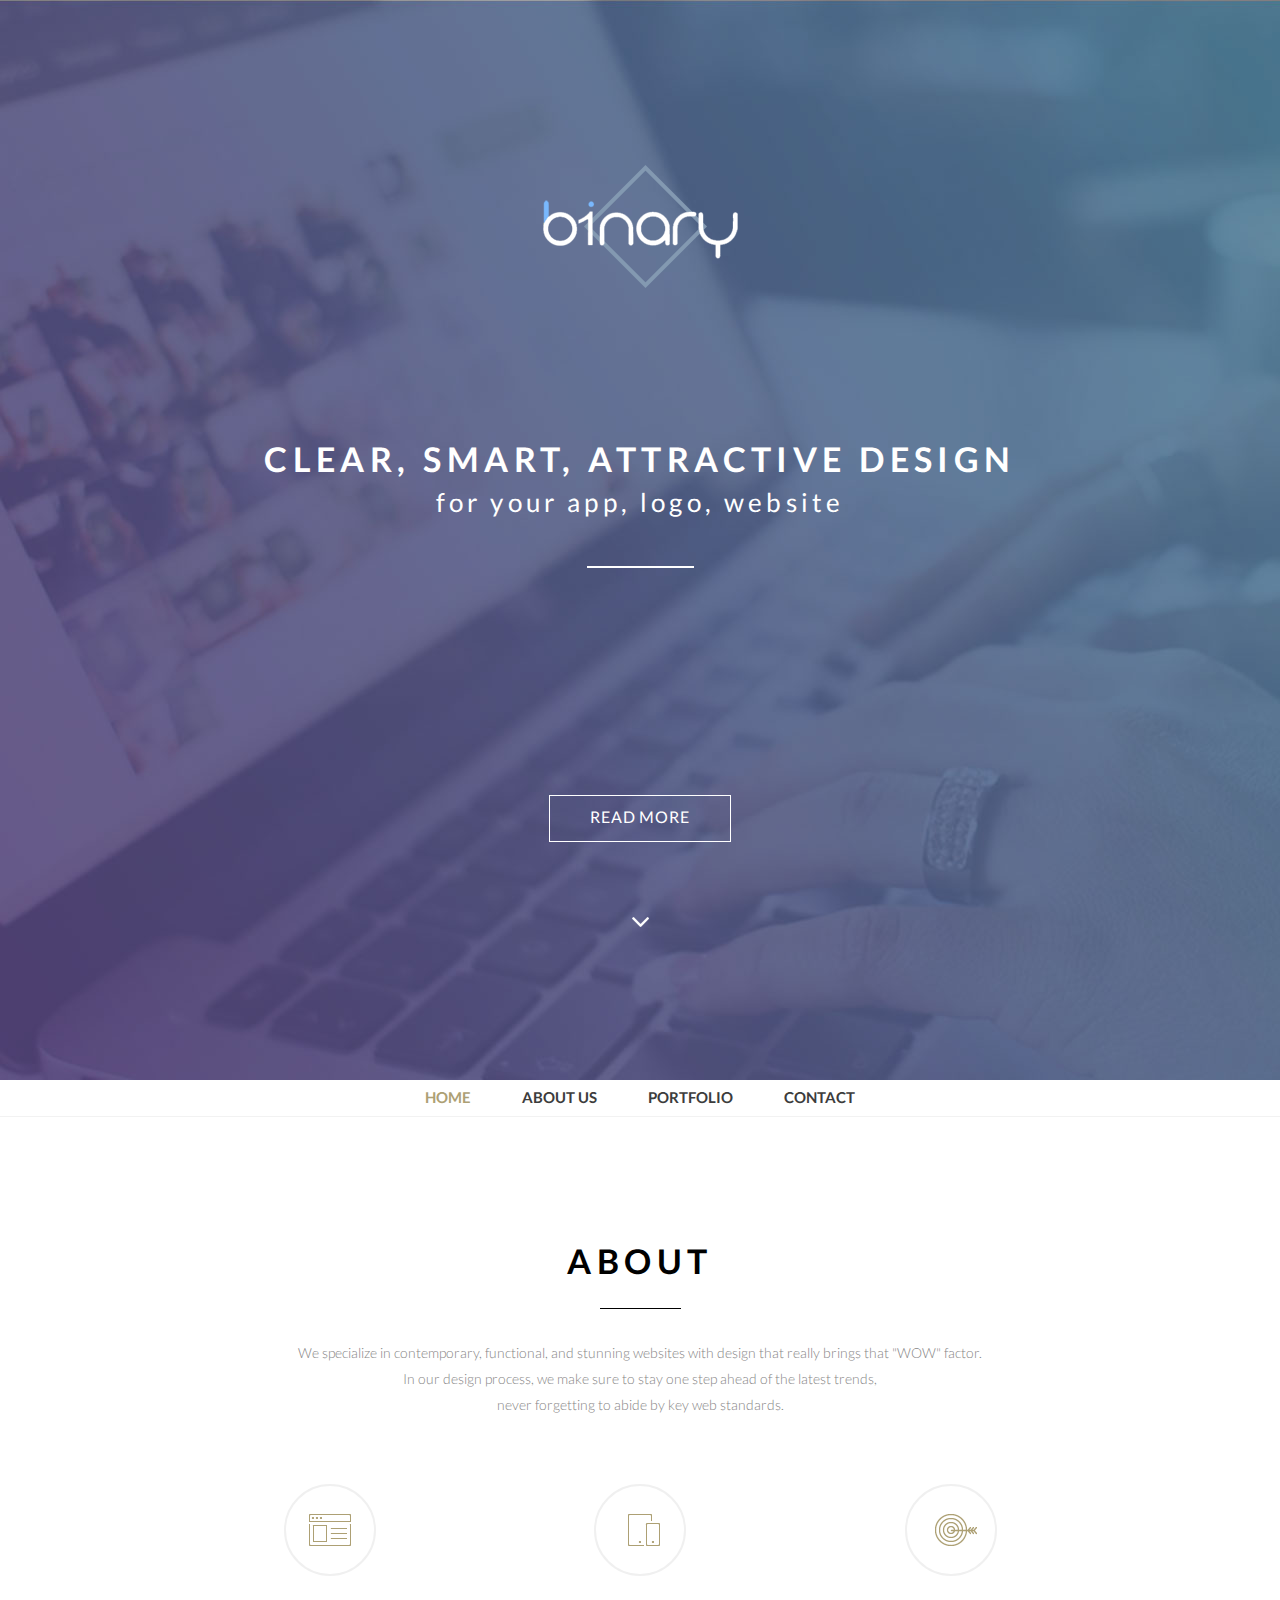
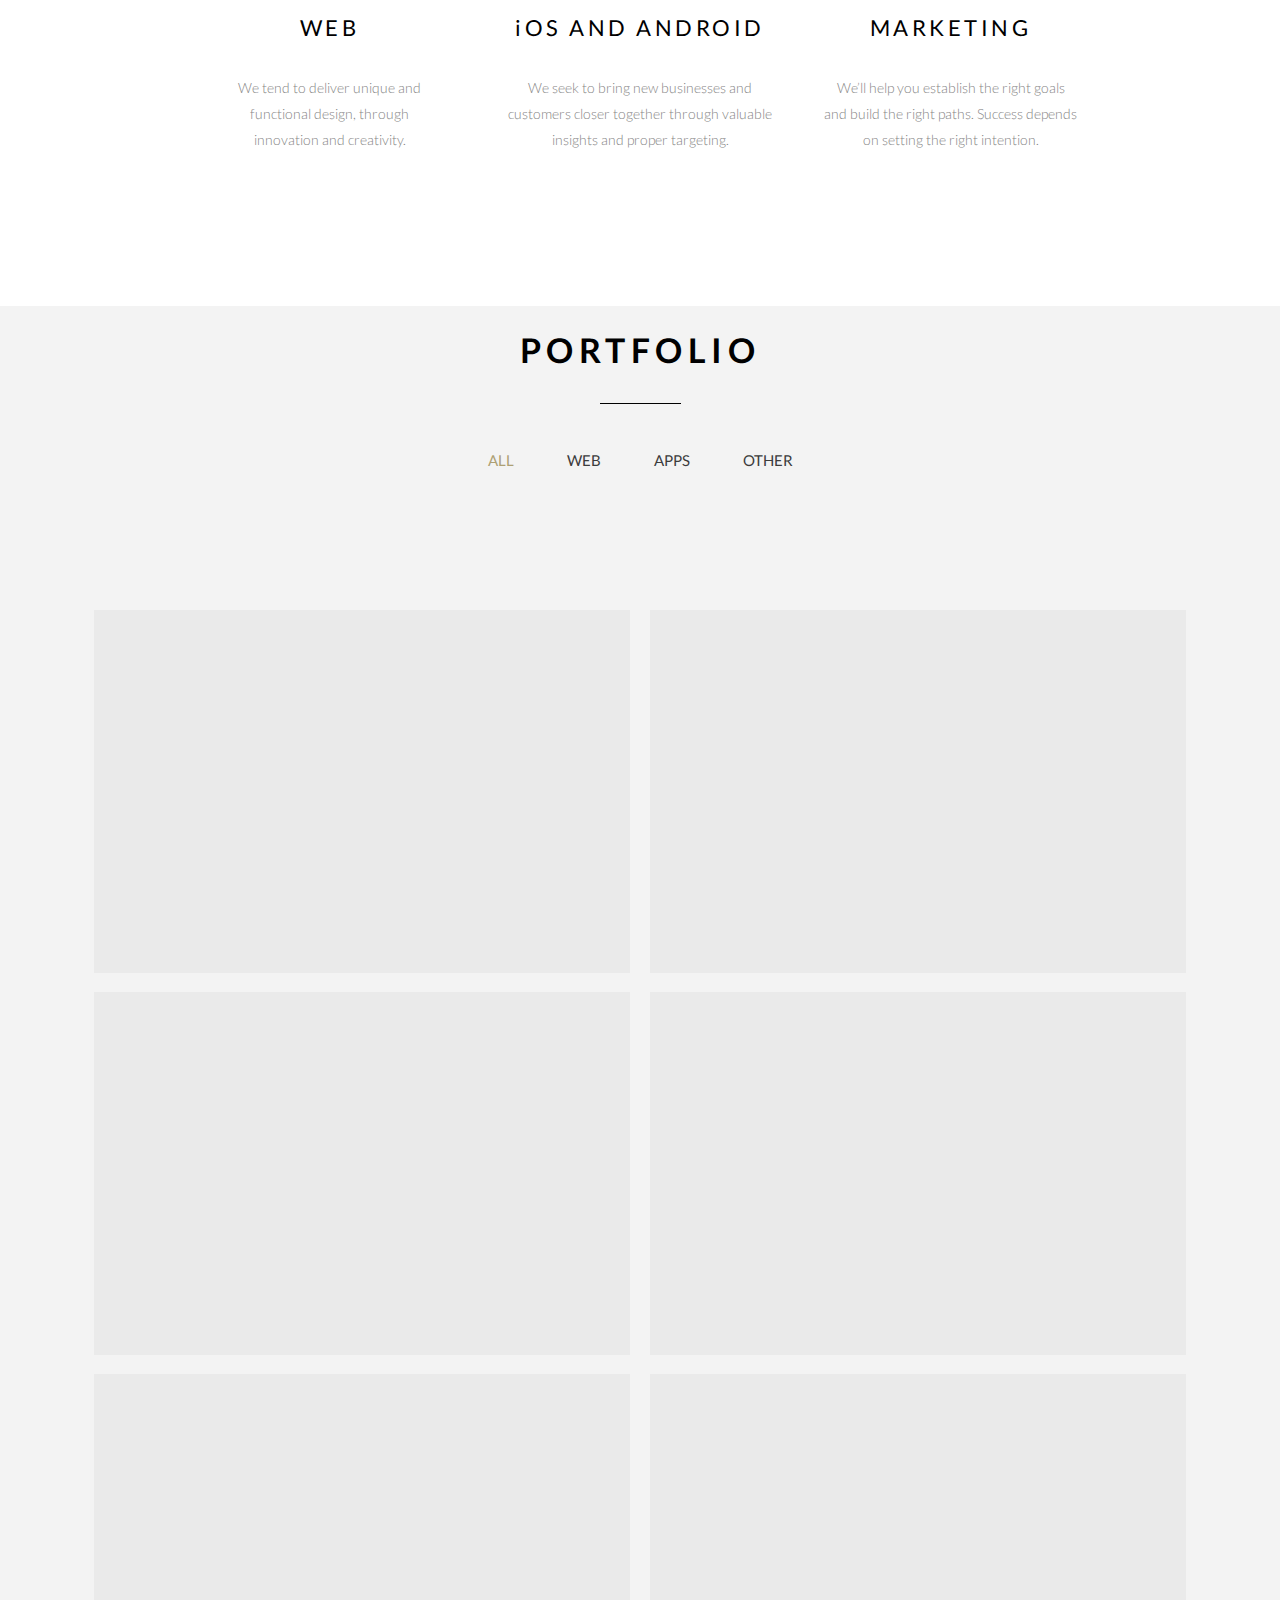
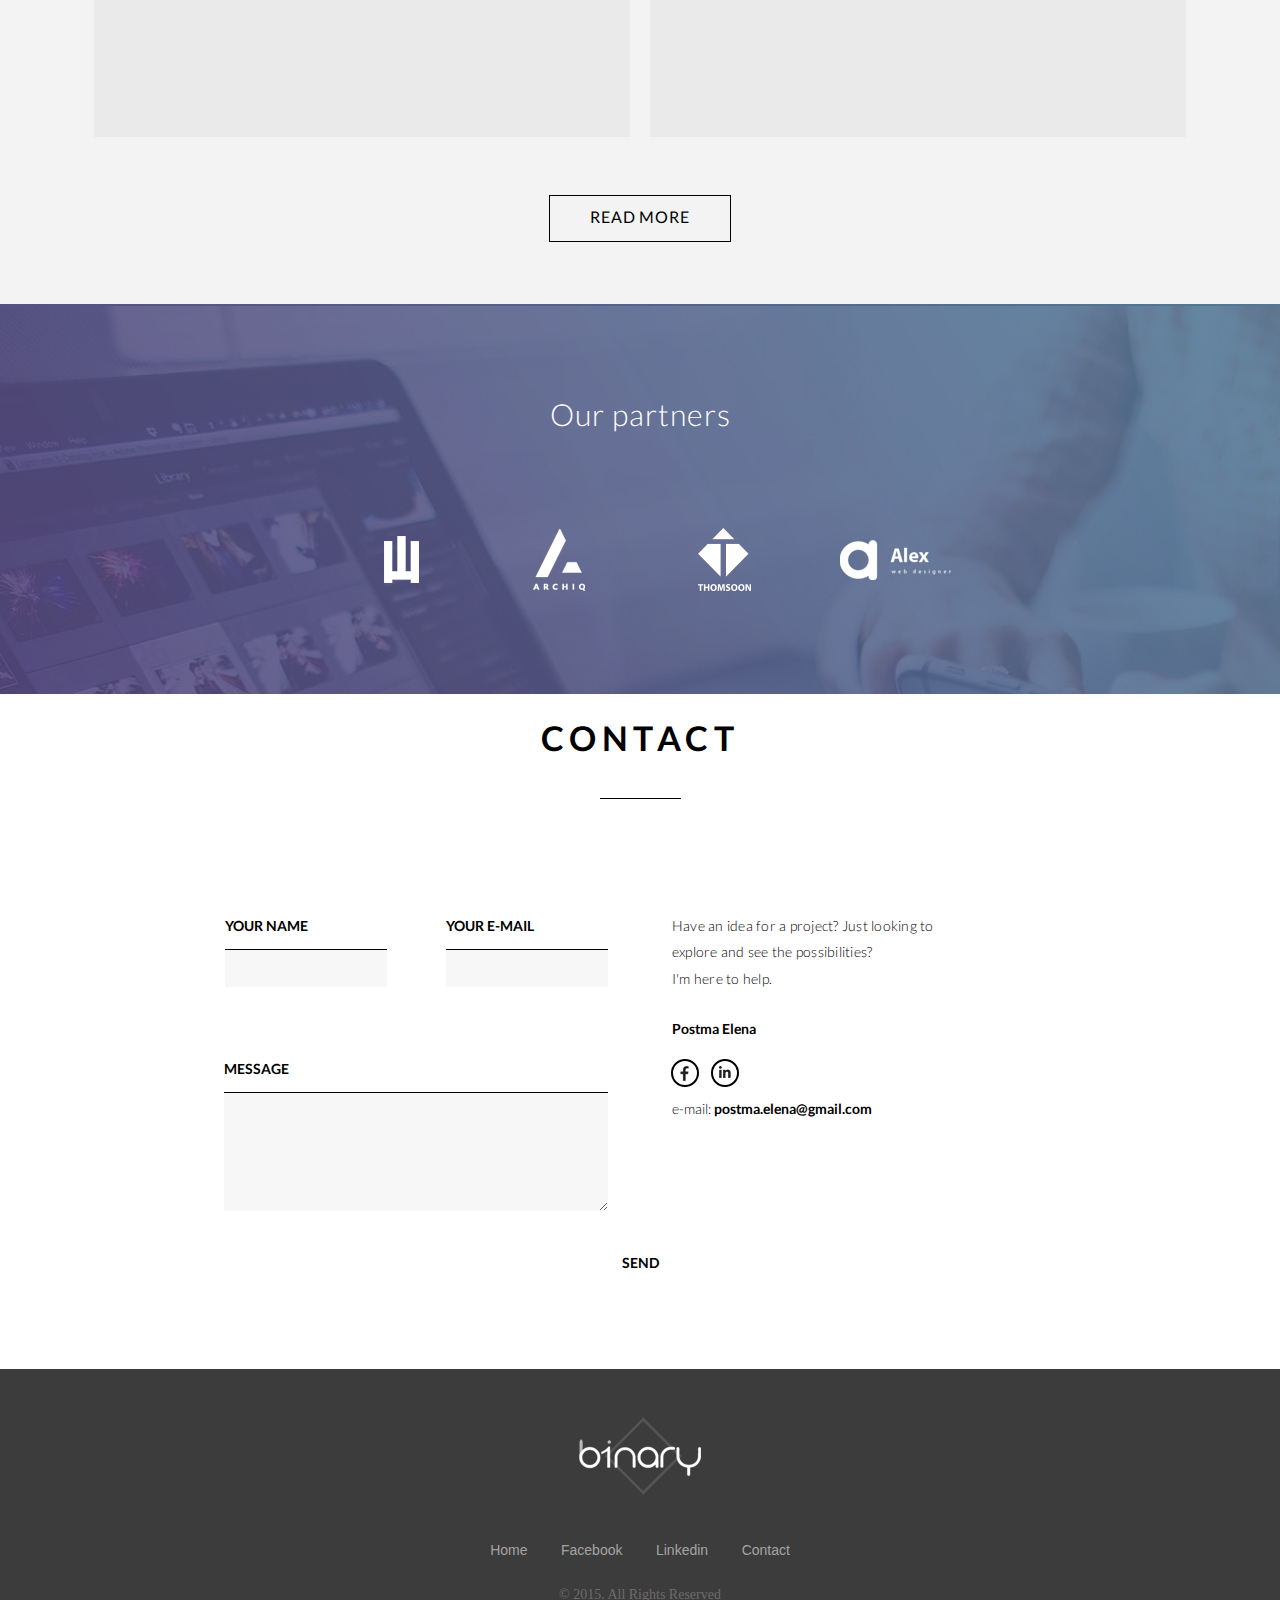
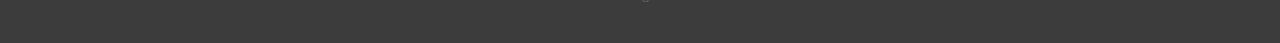
<file: index.html>
<!DOCTYPE html>
<!-- Оболочка документа, указываем язык содержимого -->
<html lang="ru">
	<!-- Заголовок страницы, контейнер для других важных данных (не отображается) -->
	<head>
		<!-- Заголовок страницы в браузере -->
		<title></title>
		<!-- Подключаем CSS -->
		<link rel="stylesheet" href="css/style.css" />
		<!-- Кодировка страницы -->
		<meta http-equiv="Content-type" content="text/html;charset=UTF-8" />
	</head>
	<!-- Отображаемое тело страницы -->
<body>
	<div class="content">
		<div class="header">
			<div class="header__logo">
				<img src="img/logo/main-logo.png" alt="binary, big logo">
			</div>
			<div class="header__title">
				<div class="header__title__h1">
					<h1>clear, smart, attractive design</h1>
				</div>
				<div class="header__title__h2">
					<p>for your app, logo, website</p>
				</div>
			</div>
			<div class="header__line">
				<div></div>
			</div>
			<a href="#" class="header__button"><span>read more</span></a>
			<div class="header__arrow">
				<a href="#about__wrap">
				<img src="img/icon/arrow-down.png" alt="arrow down">
				</a>
			</div>
		</div>
		<div class="about">
            <div class="about__wrap"><a name="about__wrap"></a>
                <nav class="about__menu">
                    <a href="#" class="about__menu__home">home</a>
                    <a href="#About" class="about__menu__about-us">about us</a>
                    <a href="#Portfolio" class="about__menu__portfolio">portfolio</a>
                    <a href="#Contact" class="about__menu__contact">contact</a>
                </nav>
            </div>
			<div class="about__title">
				<p class="about__title__h1"><a name="About"></a>about</p>
			</div>
			<div class="about__line">
				<div></div>
			</div>
			<div class="about__content-about">
				<p>We specialize in contemporary, functional, and stunning websites with design that really brings that "WOW" factor. </p>
				<p>In our design process, we make sure to stay one step ahead of the latest trends, </p>
				<p>never forgetting to abide by key web standards.</p>
			</div>
			<div class="about__content-menu">
				<div class="about__web">
					<div class="about__web__img">
						<img src="img/icon/web.png" alt="window with some text">
					</div>
					<div class="about__web__title">
						<h2>web</h2>
					</div>
					<div class="about__web__content">
						<p>We tend to deliver unique and</p>
						<p>functional design, through</p>
						<p>innovation and creativity.</p>
					</div>
				</div>
				<div class="about__ios-and-android">
					<div class="about__ios-and-android__img">
						<img src="img/icon/ios-android.png" alt="two deveses">
					</div>
					<div class="about__ios-and-android__title">
						<h2><span>i</span>os and android</h2>
					</div>
					<div class="about__ios-and-android__content">
						<p>We seek to bring new businesses and</p>
						<p>customers closer together through valuable</p>
						<p>insights and proper targeting.</p>
					</div>
				</div>
				<div class="about__marketing">
					<div class="about__about__marketing__img">
						<img src="img/icon/marketing.png" alt="target with arrow">
					</div>
					<div class="about__marketing__title">
						<h2>marketing</h2>
					</div>
					<div class="about__marketing__content">
						<p>We’ll help you establish the right goals</p>
						<p>and build the right paths. Success depends</p>
						<p>on setting the right intention.</p>
					</div>
				</div>
			</div>
		</div>
		<div class="portfolio">
			<div class="portfolio__title">
				<h2><a name="Portfolio"></a>portfolio</h2>
			</div>
			<div class="portfolio__line">
				<div></div>
			</div>
			<nav class="portfolio__menu">
				<a href="#" class="portfolio__menu__all">all</a>
				<a href="#" class="portfolio__menu__web">web</a>
				<a href="#" class="portfolio__menu__apps">apps</a>
				<a href="#" class="portfolio__menu__other">other</a>
			</nav>
			<div class="portfolio__items">
				<div class="portfolio__items__1">
					<div class="portfolio__items__1-1"></div>
					<div class="portfolio__items__1-2"></div>
				</div>
				<div class="portfolio__items__2">
					<div class="portfolio__items__2-1"></div>
					<div class="portfolio__items__2-2"></div>
				</div>
				<div class="portfolio__items__3">
					<div class="portfolio__items__3-1"></div>
					<div class="portfolio__items__3-2"></div>
				</div>
			</div>
			<a href="#" class="portfolio__button"><span>read more</span></a>
		</div>
		<div class="our-partners">
			<div class="our-patners__title">
				<h2>Our partners</h2>
			</div>
			<div class="our-patners__links">
				<div class="our-partners__box1">
					<a href="#" class="our-patners__link__w">
						<img src="img/icon/our-parthers/logo1.png" alt="">
					</a>
					<a href="#" class="our-patners__link__archiq">
						<img src="img/icon/our-parthers/logo2.png" alt="">
					</a>
				</div>
				<div class="our-partners__box2">
					<a href="#" class="our-patners__link__thomsoon">
						<img src="img/icon/our-parthers/logo3.png" alt="">
					</a>
					<a href="#" class="our-patners__link__alex">
						<img src="img/icon/our-parthers/logo4.png" alt="">
					</a>
				</div>
			</div>
		</div>
		<div class="contact">
			<div class="contact__content">
				<div class="contact__title">
					<h2><a name="Contact"</a>contact</h2>
				</div>
				<div class="contact__line"></div>
				<div class="contact__content2">
					<div class="contact__content2__boxes">
						<div class="contact__boxes__box1">
							<div class="contact__box1__your-name">
								<p>your name</p>
								<input tabindex="1" type="text">
							</div>
							<div class="contact__box1__your-e-mail">
								<p>your e-mail</p>
								<input tabindex="2" type="text">
							</div>
							<div class="contact__box1__message">
								<p>message</p>
								<textarea tabindex="3"></textarea>
							</div>
						</div>
						<div class="contact__boxes__box2">
							<div class="contact__box2__title">
								<p>Have an idea for a project? Just looking to </p>
								<p>explore and see the possibilities?</p>
								<p>I'm here to help.</p>
							</div>
							<div class="contact__box2__name">
								<p>Postma Elena</p>
							</div>
							<div class="contact__box2__icons">
								<div class="contact__box2__f">
									<a href="https://facebook.com/">
										<img src="img/icon/f.png" alt="facebook">
									</a>
								</div>
								<div class="contact__box2__in">
									<a href="https://www.instagram.com/">
										<img src="img/icon/in.png" alt="">
									</a>
								</div>
								<div class="cintact__bx2__mail">
									<p>e-mail: <span>postma.elena@gmail.com</span></p>
								</div>
							</div>
						</div>
					</div>
				</div>
				<button tabindex="4" class="send" type="submit">send</button>
			</div>
		</div>
		<div class="footer">
			<div class="footer__logo">
				<img src="img/logo/footer-logo.png" alt="binary small logo">
			</div>
			<div class="footer__links">
					<a class="footer__links__home" href="#">Home</a>
					<a class="footer__links__facebook" href="https://facebook.com/">Facebook</a>
					<a class="footer__links__linkedin" href="https://www.linkedin.com/">Linkedin</a>
					<a footer__links__contact href="#Contact">Contact</a>
			</div>
			<div class="footer_copyright">
				<p>© 2015. All Rights Reserved</p>
			</div>
		</div>
	</div>
</body>
</html>
</file>
<file: css/style.css>
/*Обнуление*/
*{
	padding: 0;
	margin: 0;
	border: 0;
}
*,*:before,*:after{
	-moz-box-sizing: border-box;
	-webkit-box-sizing: border-box;
	box-sizing: border-box;
}
:focus,:active{outline: none;}
a:focus,a:active{outline: none;}

nav,footer,header,aside{display: block;}

html,body{
	height: 100%;
	width: 100%;
	font-size: 100%;
	line-height: 1;
	font-size: 14px;
	-ms-text-size-adjust: 100%;
	-moz-text-size-adjust: 100%;
	-webkit-text-size-adjust: 100%;
}
input,button,textarea{font-family:inherit;}

input::-ms-clear{display: none;}
button{cursor: pointer;}
button::-moz-focus-inner {padding:0;border:0;}
a, a:visited{text-decoration: none;}
a:hover{text-decoration: none;}
ul li{list-style: none;}
img{vertical-align: top;}

h1,h2,h3,h4,h5,h6{font-size:inherit;font-weight: 400;}
/*--------------------*/
@font-face {
	font-family: 'Lato-Regular';
	src: url('../fonts/Lato-Regular.eot');
	src: local('☺'), url('../fonts/Lato-Regular.woff') format('woff'), url('../fonts/Lato-Regular.ttf') format('truetype'), url('../fonts/Lato-Regular.svg') format('svg');
	font-weight: 400;
	font-style: normal;
}
@font-face {
	font-family: 'Lato-Bold';
	src: url('../fonts/Lato-Bold.eot');
	src: local('☺'), url('../fonts/Lato-Bold.woff') format('woff'), url('../fonts/Lato-Bold.ttf') format('truetype'), url('../fonts/Lato-Bold.svg') format('svg');
	font-weight: 700;
	font-style: normal;
}
@font-face {
	font-family: 'Lato-Light';
	src: url('../fonts/Lato-Light.eot');
	src: local('☺'), url('../fonts/Lato-Light.woff') format('woff'), url('../fonts/Lato-Light.ttf') format('truetype'), url('../fonts/Lato-Light.svg') format('svg');
	font-weight: 300;
	font-style: normal;
}
body{
	max-width: 1920px;
	text-align: center;
}
.header {
	background-image: url(../img/background/bg-title.jpg);
	color: #ffffff;
	height: 1080px;
}
.header__logo {}
.header__logo img{
	margin:165px 0 154px 0;
}
.header__title {}
.header__title__h1 {
	font-family: 'Lato-Bold';
	text-transform: uppercase;
	letter-spacing: 5.44px;
	font-size: 34px;
}
.header__title__h2 {
	margin: 13px 0 51px 0;
	font-family: 'Lato-Regular';
	letter-spacing: 4.16px;;
	font-size: 26px;
}
.header__line {
	border-top: 2px solid #ffff;
	margin: 0 auto;
	width: 107px;
}
.header__button {
	display: inline-block;
	margin: 227px auto 75px;
	border: 1px solid #ffff;
	width: 182px;
	height: 47px;
	padding: 13px; auto;
	color: #ffff;
	font-family: 'Lato-Regular';
	text-transform: uppercase;
	letter-spacing: 0.96px;
	font-size: 16px;
}
.header__arrow {}

.about{
	background-color: #ffff;
}
.about__wrap{}
.about__menu{
	border-bottom: 1px solid #f2f2f2;
	height: 37px;
	padding: 10px;
	font-family: 'Lato-Bold';
	text-transform: uppercase;
	font-size: 15px;	
}
.about__menu__home{
	color: #ada074;
}
.about__menu__about-us{
	color: #3c3c3c;
	margin-left: 48px;
}
.about__menu__portfolio{
	color: #3c3c3c;
	margin-left: 48px;
}
.about__menu__contact{
	color: #3c3c3c;
	margin-left: 48px;
}
.about__title{}
.about__title__h1{
	margin: 127px auto 0;
	font-family: 'Lato-Bold';
	text-transform: uppercase;
	letter-spacing: 5.44px;
	font-size: 34px;
}
.about__line{
	border-top: 1px solid #000;
	margin: 30px auto 31px;
	width: 81px;
}
.about__content-about{
	font-family: 'Lato-Light';
	color: #868585;
	line-height: 25.89px;
	font-size: 13.94px;
}
/************************************************ ABOUT MENU ********************************************************/
.about__content-menu{
	width: 972px;
	height: 326px;
	margin: 66px auto 96px;
}
/************************************************ ABOUT MENU ************** WEB *************************************/
.about__web {
	display: inline-block;
	width: 285px;
}
.about__web__img {
	margin: 0 auto 41px;
	height: 92px;
	width: 92px;
	border: 2px solid #f0f0f0;
	border-radius: 50%;
}
.about__web__img img{
	margin: 28.5px auto;
}
.about__web__title {
	color: #000;
	font-family: 'Lato-Regular';
	text-transform: uppercase;
	letter-spacing: 3.52px;
	font-size: 22px;
}
.about__web__content {
	margin: 36px auto 0;
	font-family: 'Lato-Light';
	color: #868585;
	line-height: 26px;
	font-size: 14px;
}
/************************************************ ABOUT MENU ************** ANDROID AND iOS **************************/
.about__ios-and-android{
	display: inline-block;
	width: 285px;
	margin: 0 22px 0 22px;
}
.about__ios-and-android__img{
	margin: 0 auto 41px;
	height: 92px;
	width: 92px;
	border: 2px solid #f0f0f0;
	border-radius: 50%;
}
.about__ios-and-android__img img{
	margin: 28.5px 31.5px;
}
.about__ios-and-android__title{
	color: #000;
	font-family: 'Lato-Regular';
	text-transform: uppercase;
	letter-spacing: 3.52px;
	font-size: 22px;
}
.about__ios-and-android__title h2 span{
	text-transform: none;
}
.about__ios-and-android__content{
	margin: 36px auto 0;
	font-family: 'Lato-Light';
	color: #868585;
	line-height: 26px;
	font-size: 14px;
}
/************************************************ ABOUT MENU ************** MARKETING *********************************/
.about__marketing{
	display: inline-block;
	width: 285px;
}
.about__about__marketing__img{
	margin: 0 auto 41px;
	height: 92px;
	width: 92px;
	border: 2px solid #f0f0f0;
	border-radius: 50%;
}
.about__about__marketing__img img{
	margin: 28.5px 28.5px;
}
.about__marketing__title{
	color: #000;
	font-family: 'Lato-Regular';
	text-transform: uppercase;
	letter-spacing: 3.52px;
	font-size: 22px;
}
.about__marketing__content{
	margin: 36px auto 0;
	font-family: 'Lato-Light';
	color: #868585;
	line-height: 26px;
	font-size: 14px;
}
.portfolio {
	background-color: #f3f3f3;
	min-height: 1595px;
	max-height: 100%;
}
.portfolio__title {
	font-family: 'Lato-Bold';
	text-transform: uppercase;
	letter-spacing: 5.44px;
	font-size: 34px;
	padding: 27px 0 36px 0;
}
.portfolio__line {
	margin: 0 auto 49px;
	width: 81px;
	border-bottom: 1px solid #000;
}
.portfolio__menu {
	font-family: 'Lato-Regular';
	text-transform: uppercase;
	letter-spacing: 0x;
	font-size: 15px;
}
.portfolio__menu__all {
	color: #ada074;
	display: inline-block;
}
.portfolio__menu__web {
	color: #3c3c3c;
	display: inline-block;
	margin: 0 25px 0 50px;
}
.portfolio__menu__apps {
	color: #3c3c3c;
	display: inline-block;
	margin: 0 50px 0 25px;
}
.portfolio__menu__other {
	color: #3c3c3c;
	display: inline-block;
}
.portfolio__items {
	padding: 134px 0 0 0;
}
.portfolio__items__1 {}
.portfolio__items__1-1 {
	display: inline-block;
	width: 536px;
	height: 363px;
	background: #eaeaea;
	margin: 8px;
}
.portfolio__items__1-2 {
	display: inline-block;
	width: 536px;
	height: 363px;
	background: #eaeaea;
	margin: 8px;
}
.portfolio__items__2 {}
.portfolio__items__2-1 {
	display: inline-block;
	width: 536px;
	height: 363px;
	background: #eaeaea;
	margin: 8px;
}
.portfolio__items__2-2 {
	display: inline-block;
	width: 536px;
	height: 363px;
	background: #eaeaea;
	margin: 8px;
}
.portfolio__items__3 {}
.portfolio__items__3-1 {
	display: inline-block;
	width: 536px;
	height: 363px;
	background: #eaeaea;
	margin: 8px;
}
.portfolio__items__3-2 {
	display: inline-block;
	width: 536px;
	height: 363px;
	background: #eaeaea;
	margin: 8px;
}
.portfolio__button {
	display: inline-block;
	margin: 47px auto 62px;
	border: 1px solid #000;
	width: 182px;
	height: 47px;
	padding: 13px; auto;
	color: #000;
	font-family: 'Lato-Regular';
	text-transform: uppercase;
	letter-spacing: 0.96px;
	font-size: 16px;
}
.our-partners {
	background: url(../img/background/our-partners2.jpg);
	min-height: 390px;
}
.our-partners__box1, .our-partners__box2 {
	display: inline-block;
	text-align: center;
	margin: 20px 0 50px 0;
}
.our-partners__box1 {}
.our-partners__box2 {}
.our-patners__title {
	font-family: 'Lato-Light';
	letter-spacing: 1px;
	color: #ffffff;
	font-size: 30.36px;
	padding: 95px 0 79px 0;
}
.our-patners__links {}
.our-patners__link__w, .our-patners__link__archiq, .our-patners__link__thomsoon, .our-patners__link__alex {
	display: inline-block;
	vertical-align: middle;
	margin: 0 55px 0 55px;
}
.our-patners__link__w {}
.our-patners__link__w img {}
.our-patners__link__archiq {}
.our-patners__link__thomsoon {}
.our-patners__link__alex {
	margin: 0 0 0 30px;
}
.our-patners__link__alex img {}
/*================================== CONTACT ===============================================================*/
.contact {}
.contact__content {}
.contact__title {
	font-family: 'Lato-Bold';
	text-transform: uppercase;
	letter-spacing: 5.44px;
	font-size: 34px;
	padding: 27px 0 36px 0;
}
.contact__line {
	margin: 7px auto 120px;
	width: 81px;
	border-bottom: 1px solid #000;
}
.contact__content2 {}
.contact__content2__boxes {}
.contact__boxes__box1{}
.contact__boxes__box1,.contact__boxes__box2 {
	display: inline-block;
	vertical-align: top;
	min-width: 384px;
	min-height: 292px;
	margin: 0 30px 0 30px;
}
.contact__box1__your-name {
	display: inline-block;
	margin: 0 56px 75px 0;
}
.contact__box1__your-name p, .contact__box1__your-e-mail p, .contact__box1__message p {
	font-family: 'Lato-Bold';
	text-transform: uppercase;
	font-size: 14px;
	text-align: left;
	margin: 0 0 16px 0;
}
.contact__box1__your-name input, .contact__box1__your-e-mail input, .contact__box1__message textarea {
	background: #f8f7f7;
	border-top: 1px solid #000;
	max-width: 162px;
	font-size: 32px;
}
.contact__box1__your-e-mail {
	display: inline-block;
}
.contact__box1__your-e-mail p {}
.contact__box1__your-e-mail input {}
.contact__box1__message {}
.contact__box1__message p {}
.contact__box1__message textarea {
	min-width: 384px;
	min-height: 119px;
}
.contact__boxes__box2 {}
.contact__box2__title p:first-child{
	line-height: 13px;
}
.contact__box2__title p:nth-child(2){
	line-height: 40px;
}
.contact__box2__title {
	font-family: 'Lato-Light';
	color: #000;
	font-size: 14px;
	letter-spacing: 0.25px;
	text-align: left;
}
.contact__box2__name {
	font-family: 'Lato-Bold';
	color: #000;
	line-height: 26px;
	font-size: 14px;
	text-align: left;
	margin: 30px 0 0 0;
}
.contact__box2__icons {
	margin: 17px 0 0 0;
	text-align: left;
}
.contact__box2__f, .contact__box2__in{
	display: inline-block;
	border: 2px solid #000;
	border-radius: 50%;
	height: 28px;
	width: 28px;
}
.contact__box2__f {
	margin: 0 9px 0 -1px;
	padding: 5px 0px 0 7px;
}
.contact__box2__in {
	padding: 5.5px 0px 0 6px;
}
.cintact__bx2__mail {
	margin: 15px 0 0 0;
}
.cintact__bx2__mail p {
	font-family: 'Lato-Light';
	font-size: 14px;
}
.cintact__bx2__mail span {
	font-family: 'Lato-Bold';
	font-size: 14px;
}
.send {
	font-family: 'Lato-Bold';
	color: #000;
	font-size: 14px;
	text-transform: uppercase;
	margin: 40px 0 98px 0;
	background: #ffff
}
/*================================== FOOTER ================================================================*/
.footer {
	background-color: #3c3c3c;
	height: 274px;
}
.footer__logo img, .footer__links{
	margin: 48px auto 0;
}
.footer__links {}
.footer__links a{
	color: #a4a4a4;
	font-family: 'Lato', sans-serif;
	font-size: 14px;
}
.footer__links__home {
	display: inline-block;
}
.footer__links__facebook {
	display: inline-block;
	margin: auto 30px;
}
.footer__links__linkedin {
	display: inline-block;
	margin: auto 30px auto 0;
}
.footer__links__contact {
	display: inline-block;
}
.footer_copyright {
	color: #6c6c6c;
	margin: 30px auto 49px;
}
</file>
